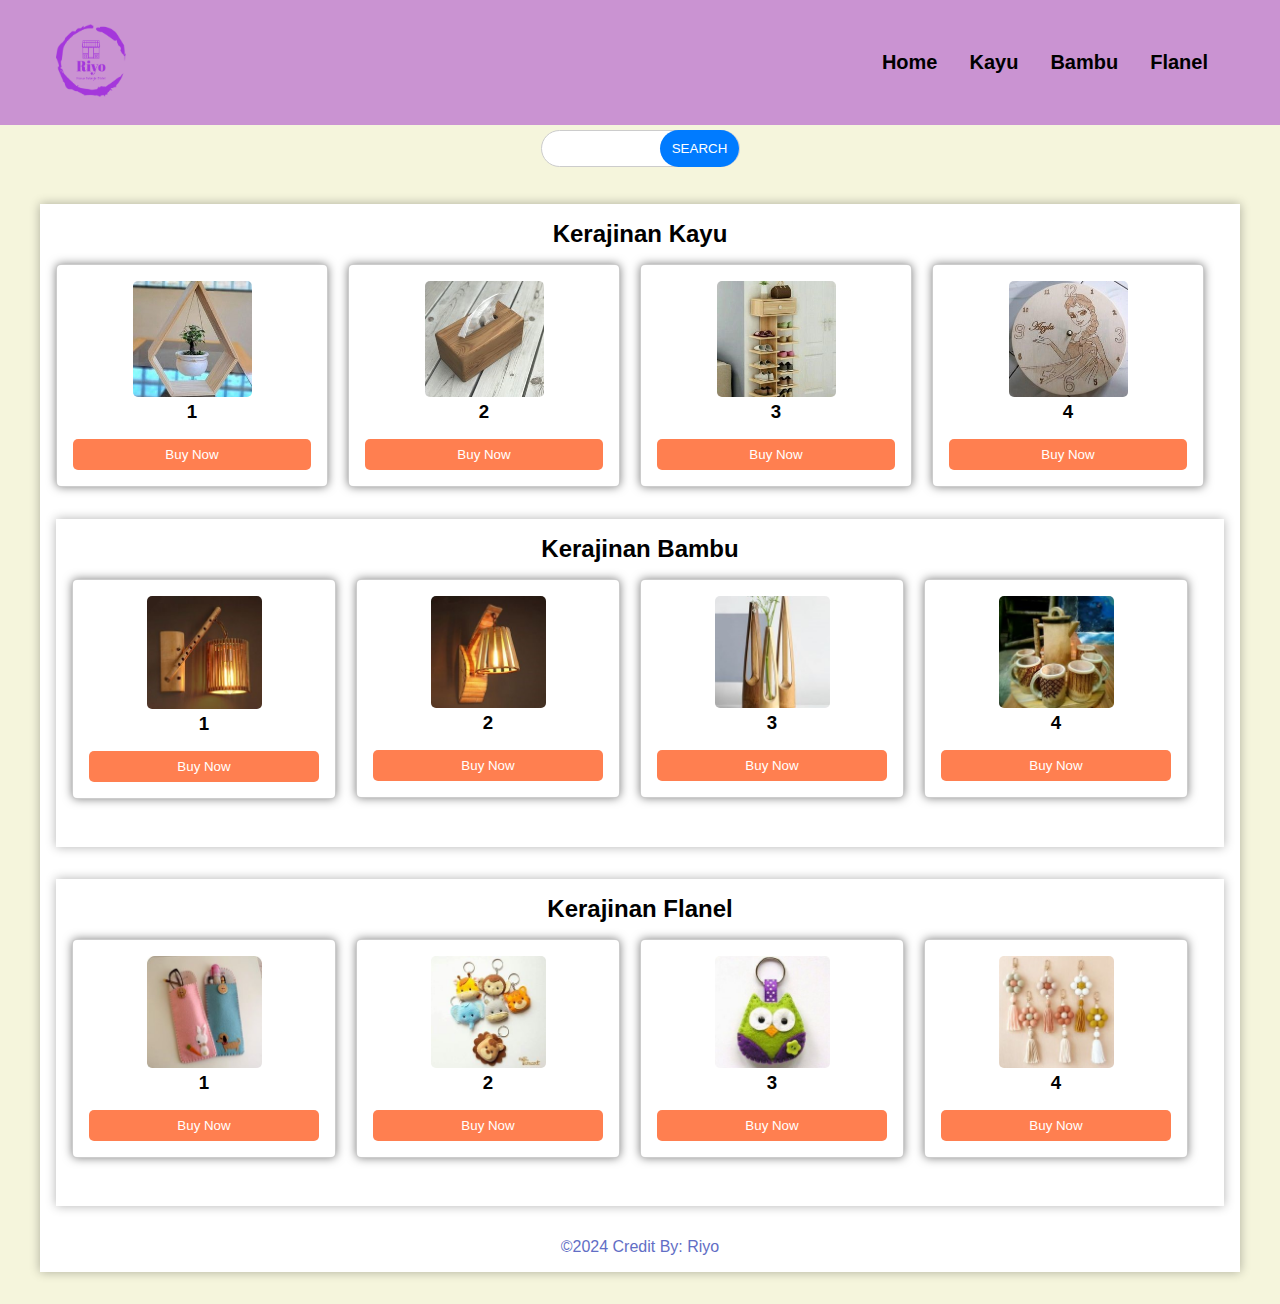
<file: index.html>
<!DOCTYPE html>
<html lang="en">
  <head>
    <meta charset="UTF-8" />
    <meta http-equiv="X-UA-Compatible" content="IE=edge" />
    <meta name="viewport" content="width=device-width, initial-scale=1.0" />
    <title>UTS Pemrograman Web</title>
    <link rel="stylesheet" href="style.css" />
  </head>
  <body>
    <header>
      <nav>
        <div class="navbar">
          <div class="logo">
            <img src="logo/logo.png" />
          </div>
          <ul class="menu">
            <li><a href="index.html">Home</a></li>
            <li><a href="Kerajinan kayu.html">Kayu</a></li>
            <li><a href="kerajinan bambu.html">Bambu</a></li>
            <li><a href="kerajinan flanel.html">Flanel</a></li>
          </ul>
        </div>
      </nav>
    </header>
    <div class="search">
        <div class="form-search__box"> <input type="text" placeholder=""><button class="uk-button uk-button-primary" type="submit">SEARCH</button></div>
    </div>
    <main>
        <section class="kerajinan">
          <h2>Kerajinan Kayu</h2>
          <div class="kerajinan-item">
            <img src="Foto/kayu/1.jpg" alt="Kayu" />
            <h3>1</h3>
            <a href="Pembelian.html">
              <button>Buy Now</button>
            </a>
          </div>        
          <div class="kerajinan-item">
            <img src="Foto/kayu/2.jpg" alt="Kayu" />
            <h3>2</h3>
            <a href="Pembelian.html">
              <button>Buy Now</button>
            </a>
          </div>
          <div class="kerajinan-item">
            <img src="Foto/kayu/3.jpg" alt="Kayu" />
            <h3>3</h3>
            <a href="Pembelian.html">
              <button>Buy Now</button>
            </a>
          </div>
          <div class="kerajinan-item">
            <img src="Foto/kayu/4.jpg" alt="Kayu" />
            <h3>4</h3>
            <a href="Pembelian.html">
              <button>Buy Now</button>
            </a>
          </div>
        </section>
      <main>
          <section class="kerajinan">
            <h2>Kerajinan Bambu</h2>
            <div class="kerajinan-item">
            <img src="Foto/bambu/1.jpg" alt="bambu">
            <h3>1</h3>
            <a href="Pembelian.html">
              <button>Buy Now</button>
            </a>
          </div>
            <div class="kerajinan-item">
              <img src="Foto/bambu/2.jpg" alt="bambu" />
              <h3>2</h3>
              <a href="Pembelian.html">
                <button>Buy Now</button>
              </a>
            </div>
            <div class="kerajinan-item">
              <img src="Foto/bambu/3.jpg" alt="bambu" />
              <h3>3</h3>
              <a href="Pembelian.html">
                <button>Buy Now</button>
              </a>
            </div>
            <div class="kerajinan-item">
              <img src="Foto/bambu/4.jpg" alt="bambu" />
              <h3>4</h3>
              <a href="Pembelian.html">
                <button>Buy Now</button>
              </a>
            </div>
          </section>
        </main>
        <main>
          <section class="kerajinan">
            <h2>Kerajinan Flanel</h2>
            <div class="kerajinan-item">
            <img src="Foto/flanel/1.jpg" alt="flanel">
            <h3>1</h3>
            <a href="Pembelian.html">
              <button>Buy Now</button>
            </a>
          </div>
            <div class="kerajinan-item">
              <img src="Foto/flanel/2.jpg" alt="flanel" />
              <h3>2</h3>
              <a href="Pembelian.html">
                <button>Buy Now</button>
              </a>
            </div>
            <div class="kerajinan-item">
              <img src="Foto/flanel/3.jpg" alt="flanel" />
              <h3>3</h3>
              <a href="Pembelian.html">
                <button>Buy Now</button>
              </a>
            </div>
            <div class="kerajinan-item">
              <img src="Foto/flanel/4.jpg" alt="flanel" />
              <h3>4</h3>
              <a href="Pembelian.html">
                <button>Buy Now</button>
              </a>
            </div>
          </section>
        </main>
  </body>
  <footer><p>&copy;2024 Credit By: Riyo</p></footer>

</html>
</file>
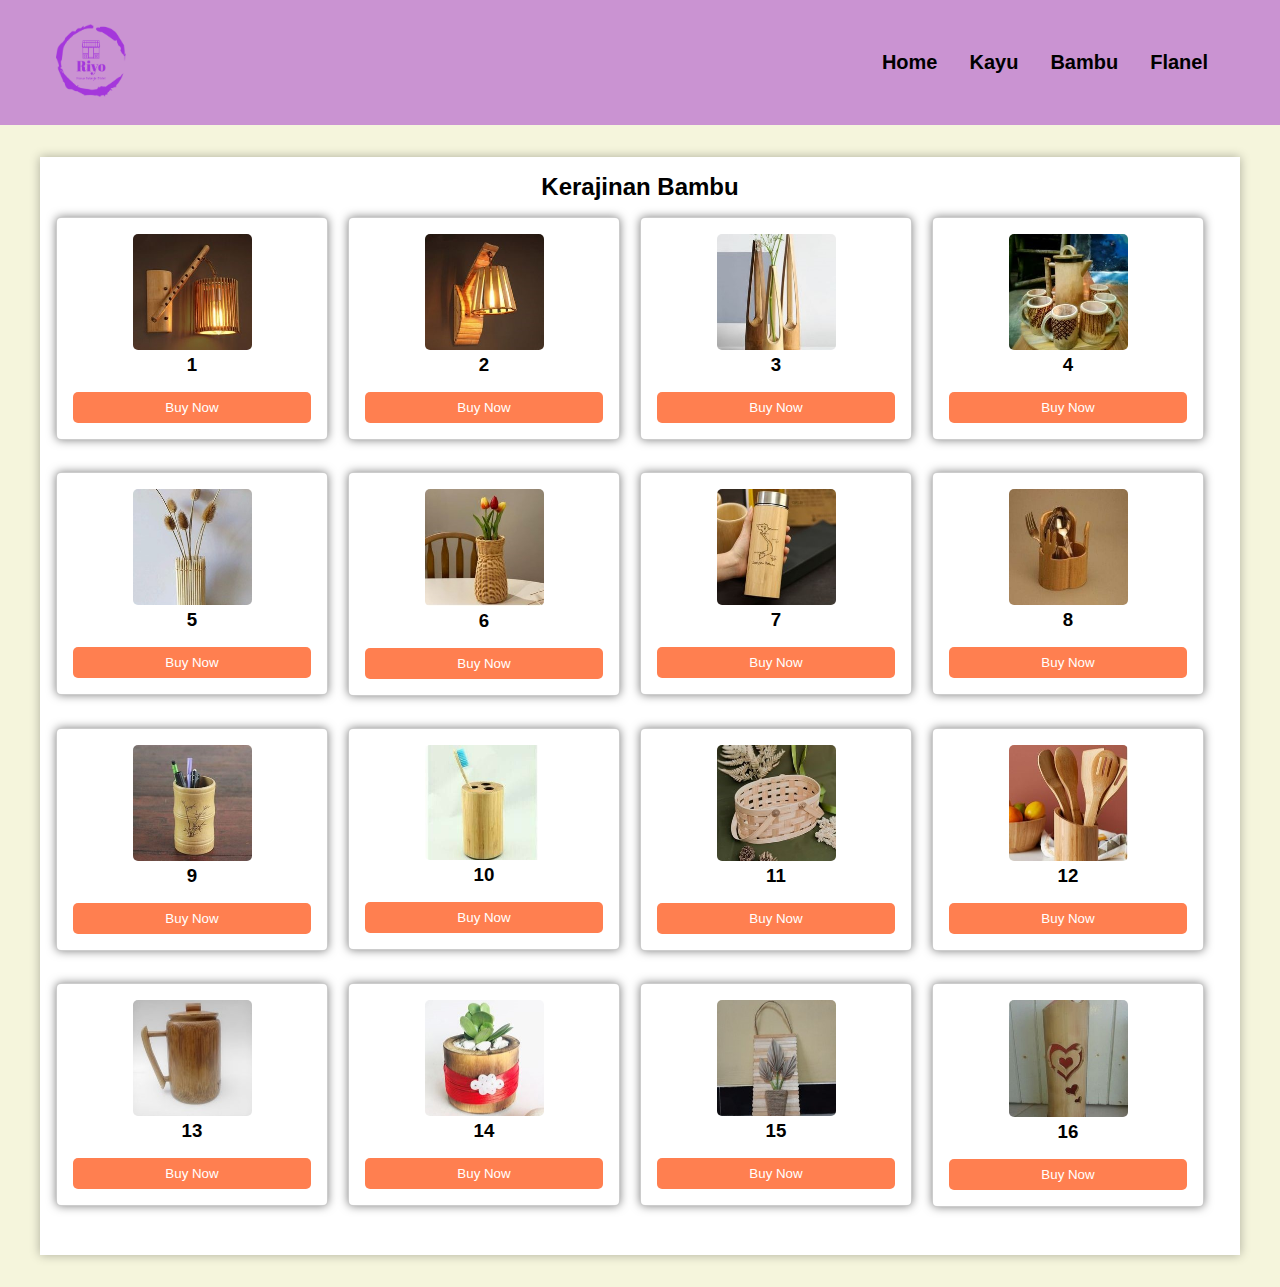
<file: kerajinan bambu.html>
<!DOCTYPE html>
<html lang="en">
  <head>
    <meta charset="UTF-8" />
    <meta http-equiv="X-UA-Compatible" content="IE=edge" />
    <meta name="viewport" content="width=device-width, initial-scale=1.0" />
    <title>Shop</title>
    <link rel="stylesheet" href="style.css" />
  </head>
  <body>
    <header>
      <nav>
        <div class="navbar">
          <div class="logo">
            <img src="logo/logo.png" />
          </div>
          <ul class="menu">
            <li><a href="index.html">Home</a></li>
            <li><a href="Kerajinan kayu.html">Kayu</a></li>
            <li><a href="kerajinan bambu.html">Bambu</a></li>
            <li><a href="kerajinan flanel.html">Flanel</a></li>
          </ul>
        </div>
      </nav>
    </header>
    <main>
        <section class="kerajinan">
          <h2>Kerajinan Bambu</h2>
          <div class="kerajinan-item">
          <img src="Foto/bambu/1.jpg" alt="bambu">
          <h3>1</h3>
          <a href="Pembelian.html">
            <button>Buy Now</button>
          </a>
          </div>
          <div class="kerajinan-item">
            <img src="Foto/bambu/2.jpg" alt="bambu" />
            <h3>2</h3>
            <a href="Pembelian.html">
                <button>Buy Now</button>
              </a>
          </div>
          <div class="kerajinan-item">
            <img src="Foto/bambu/3.jpg" alt="bambu" />
            <h3>3</h3>
            <a href="Pembelian.html">
                <button>Buy Now</button>
              </a>
          </div>
          <div class="kerajinan-item">
            <img src="Foto/bambu/4.jpg" alt="bambu" />
            <h3>4</h3>
            <a href="Pembelian.html">
                <button>Buy Now</button>
              </a>
          </div>
        </section>
        <section class="kerajinan1">
              <div class="kerajinan-item">
                <img src="Foto/bambu/5.jpg" alt="bambu" />
                <h3>5</h3>
                <a href="Pembelian.html">
                    <button>Buy Now</button>
                  </a>
              </div>
              <div class="kerajinan-item">
                <img src="Foto/bambu/6.jpg" alt="bambu" />
                <h3>6</h3>
                <a href="Pembelian.html">
                    <button>Buy Now</button>
                  </a>
              </div>
              <div class="kerajinan-item">
                <img src="Foto/bambu/7.jpg" alt="bambu" />
                <h3>7</h3>
                <a href="Pembelian.html">
                    <button>Buy Now</button>
                  </a>
              </div>
              <div class="kerajinan-item">
                <img src="Foto/bambu/8.jpg" alt="bambu" />
                <h3>8</h3>
                <a href="Pembelian.html">
                    <button>Buy Now</button>
                  </a>
              </div>
            </section>
        </section>
        <section class="kerajinan">
            <div class="kerajinan-item">
            <img src="Foto/bambu/9.jpg" alt="bambu">
            <h3>9</h3>
            <a href="Pembelian.html">
                <button>Buy Now</button>
              </a>
            </div>
            <div class="kerajinan-item">
              <img src="Foto/bambu/10.jpg" alt="bambu" />
              <h3>10</h3>
              <a href="Pembelian.html">
                <button>Buy Now</button>
              </a>
            </div>
            <div class="kerajinan-item">
              <img src="Foto/bambu/11.jpg" alt="bambu" />
              <h3>11</h3>
              <a href="Pembelian.html">
                <button>Buy Now</button>
              </a>
            </div>
            <div class="kerajinan-item">
              <img src="Foto/bambu/12.jpg" alt="bambu" />
              <h3>12</h3>
              <a href="Pembelian.html">
                <button>Buy Now</button>
              </a>
            </div>
          </section>
          <section class="kerajinan1">
                <div class="kerajinan-item">
                  <img src="Foto/bambu/13.jpg" alt="bambu" />
                  <h3>13</h3>
                  <a href="Pembelian.html">
                    <button>Buy Now</button>
                  </a>
                </div>
                <div class="kerajinan-item">
                  <img src="Foto/bambu/14.jpg" alt="bambu" />
                  <h3>14</h3>
                  <a href="Pembelian.html">
                    <button>Buy Now</button>
                  </a>
                </div>
                <div class="kerajinan-item">
                  <img src="Foto/bambu/15.jpg" alt="bambu" />
                  <h3>15</h3>
                  <a href="Pembelian.html">
                    <button>Buy Now</button>
                  </a>
                </div>
                <div class="kerajinan-item">
                  <img src="Foto/bambu/16.jpg" alt="bambu" />
                  <h3>16</h3>
                  <a href="Pembelian.html">
                    <button>Buy Now</button>
                  </a>
                </div>
              </section>
      </main>
  </body>
</html>
</file>
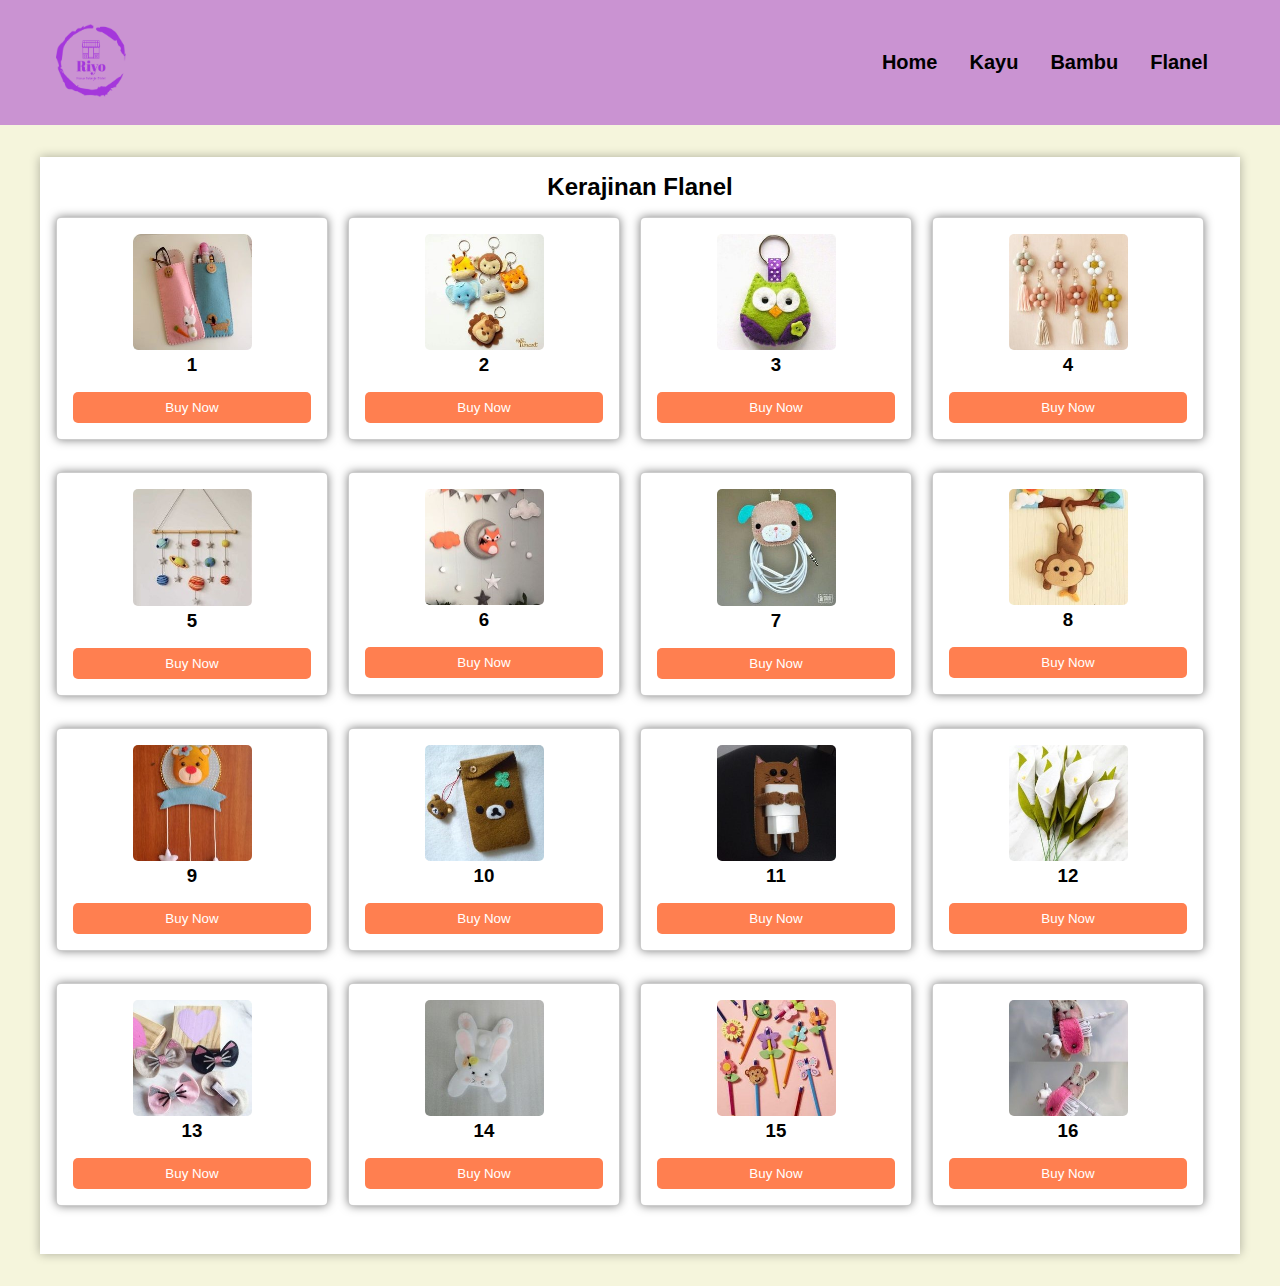
<file: kerajinan flanel.html>
<!DOCTYPE html>
<html lang="en">
  <head>
    <meta charset="UTF-8" />
    <meta http-equiv="X-UA-Compatible" content="IE=edge" />
    <meta name="viewport" content="width=device-width, initial-scale=1.0" />
    <title>Shop</title>
    <link rel="stylesheet" href="style.css" />
  </head>
  <body>
    <header>
      <nav>
        <div class="navbar">
          <div class="logo">
            <img src="logo/logo.png" />
          </div>
          <ul class="menu">
            <li><a href="index.html">Home</a></li>
            <li><a href="Kerajinan kayu.html">Kayu</a></li>
            <li><a href="kerajinan bambu.html">Bambu</a></li>
            <li><a href="kerajinan flanel.html">Flanel</a></li>
          </ul>
        </div>
      </nav>
    </header>
    <main>
        <section class="kerajinan">
          <h2>Kerajinan Flanel</h2>
          <div class="kerajinan-item">
          <img src="Foto/flanel/1.jpg" alt="flanel">
          <h3>1</h3>
          <a href="Pembelian.html">
            <button>Buy Now</button>
          </a>
          </div>
          <div class="kerajinan-item">
            <img src="Foto/flanel/2.jpg" alt="flanel" />
            <h3>2</h3>
            <a href="Pembelian.html">
                <button>Buy Now</button>
              </a>
          </div>
          <div class="kerajinan-item">
            <img src="Foto/flanel/3.jpg" alt="flanel" />
            <h3>3</h3>
            <a href="Pembelian.html">
                <button>Buy Now</button>
              </a>
          </div>
          <div class="kerajinan-item">
            <img src="Foto/flanel/4.jpg" alt="flanel" />
            <h3>4</h3>
            <a href="Pembelian.html">
                <button>Buy Now</button>
              </a>
          </div>
        </section>
        <section class="kerajinan1">
              <div class="kerajinan-item">
                <img src="Foto/flanel/5.jpg" alt="flanel" />
                <h3>5</h3>
                <a href="Pembelian.html">
                    <button>Buy Now</button>
                  </a>
              </div>
              <div class="kerajinan-item">
                <img src="Foto/flanel/6.jpg" alt="flanel" />
                <h3>6</h3>
                <a href="Pembelian.html">
                    <button>Buy Now</button>
                  </a>
              </div>
              <div class="kerajinan-item">
                <img src="Foto/flanel/7.jpg" alt="flanel" />
                <h3>7</h3>
                <a href="Pembelian.html">
                    <button>Buy Now</button>
                  </a>
              </div>
              <div class="kerajinan-item">
                <img src="Foto/flanel/8.jpg" alt="flanel" />
                <h3>8</h3>
                <a href="Pembelian.html">
                    <button>Buy Now</button>
                  </a>
              </div>
            </section>
        </section>
        <section class="kerajinan">
            <div class="kerajinan-item">
            <img src="Foto/flanel/9.jpg" alt="flanel">
            <h3>9</h3>
            <a href="Pembelian.html">
                <button>Buy Now</button>
              </a>
            </div>
            <div class="kerajinan-item">
              <img src="Foto/flanel/10.jpg" alt="flanel" />
              <h3>10</h3>
              <a href="Pembelian.html">
                <button>Buy Now</button>
              </a>
            </div>
            <div class="kerajinan-item">
              <img src="Foto/flanel/11.jpg" alt="flanel" />
              <h3>11</h3>
              <a href="Pembelian.html">
                <button>Buy Now</button>
              </a>
            </div>
            <div class="kerajinan-item">
              <img src="Foto/flanel/12.jpg" alt="flanel" />
              <h3>12</h3>
              <a href="Pembelian.html">
                <button>Buy Now</button>
              </a>
            </div>
          </section>
          <section class="kerajinan1">
                <div class="kerajinan-item">
                  <img src="Foto/flanel/13.jpg" alt="flanel" />
                  <h3>13</h3>
                  <a href="Pembelian.html">
                    <button>Buy Now</button>
                  </a>
                </div>
                <div class="kerajinan-item">
                  <img src="Foto/flanel/14.jpg" alt="flanel" />
                  <h3>14</h3>
                  <a href="Pembelian.html">
                    <button>Buy Now</button>
                  </a>
                </div>
                <div class="kerajinan-item">
                  <img src="Foto/flanel/15.jpg" alt="flanel" />
                  <h3>15</h3>
                  <a href="Pembelian.html">
                    <button>Buy Now</button>
                  </a>
                </div>
                <div class="kerajinan-item">
                  <img src="Foto/flanel/16.jpg" alt="flanel" />
                  <h3>16</h3>
                  <a href="Pembelian.html">
                    <button>Buy Now</button>
                  </a>
                </div>
              </section>
      </main>
  </body>
</html>
</file>
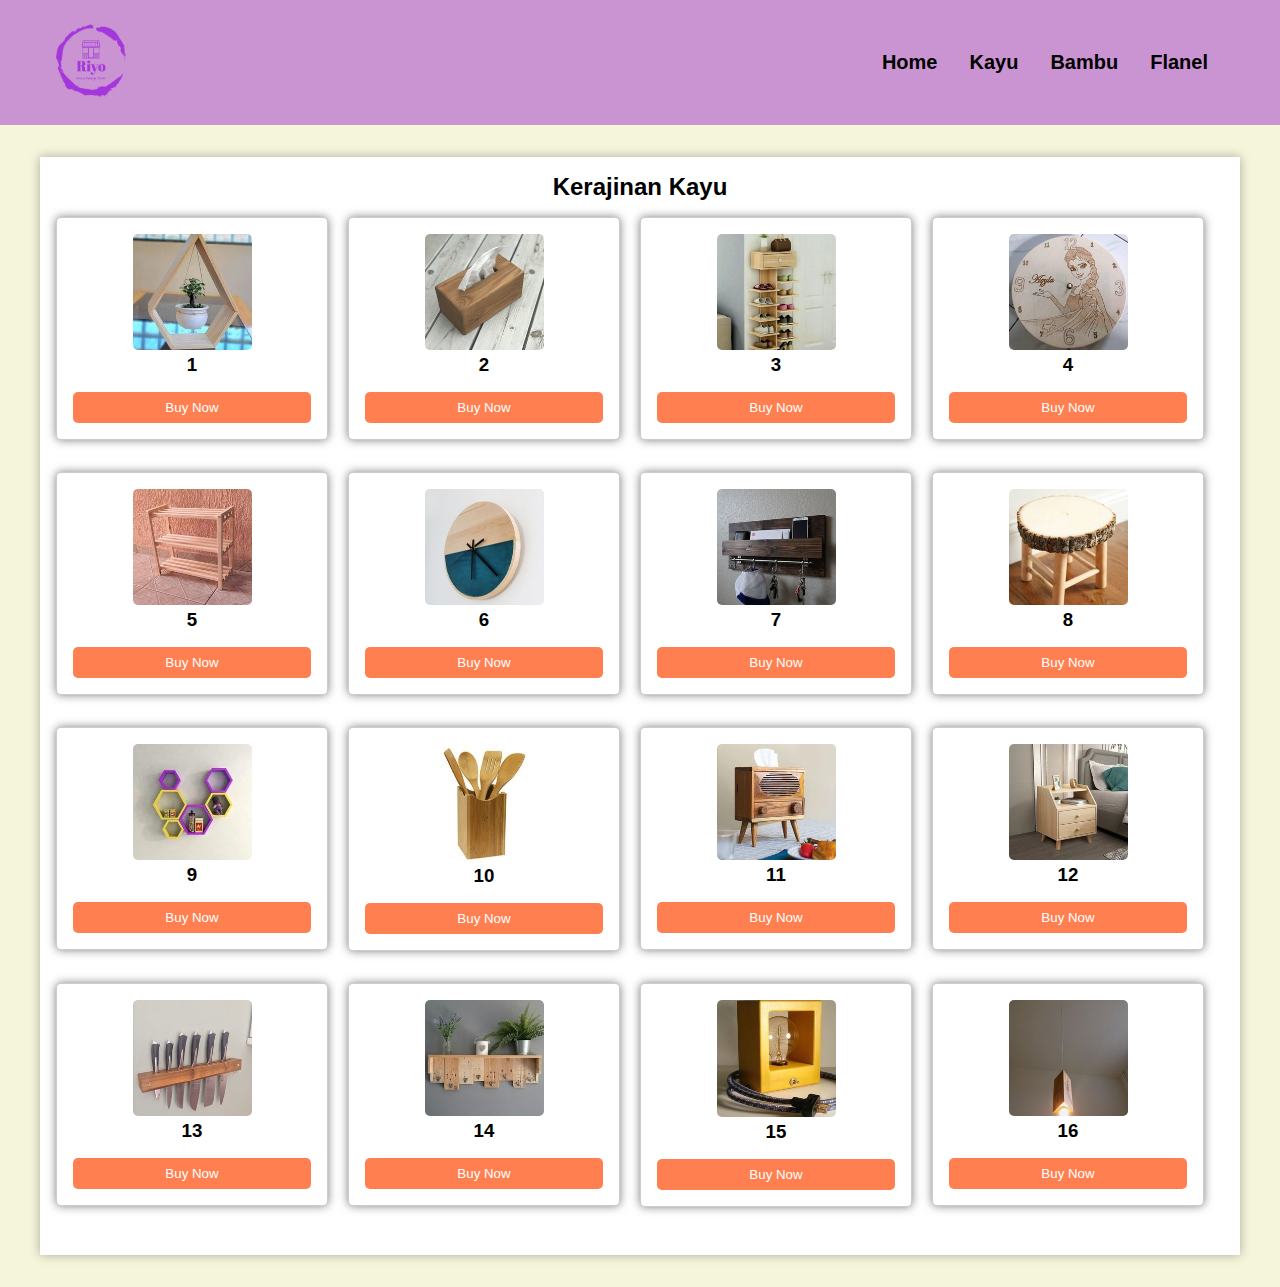
<file: Kerajinan kayu.html>
<!DOCTYPE html>
<html lang="en">
  <head>
    <meta charset="UTF-8" />
    <meta http-equiv="X-UA-Compatible" content="IE=edge" />
    <meta name="viewport" content="width=device-width, initial-scale=1.0" />
    <title>Shop</title>
    <link rel="stylesheet" href="style.css" />
  </head>
  <body>
    <header>
      <nav>
        <div class="navbar">
          <div class="logo">
            <img src="logo/logo.png" />
          </div>
          <ul class="menu">
            <li><a href="index.html">Home</a></li>
            <li><a href="Kerajinan kayu.html">Kayu</a></li>
            <li><a href="kerajinan bambu.html">Bambu</a></li>
            <li><a href="kerajinan flanel.html">Flanel</a></li>
          </ul>
        </div>
      </nav>
    </header>
    <main>
        <section class="kerajinan">
          <h2>Kerajinan Kayu</h2>
          <div class="kerajinan-item">
            <img src="Foto/kayu/1.jpg" alt="Kayu" />
            <h3>1</h3>
            <a href="Pembelian.html">
                <button>Buy Now</button>
              </a>
          </div>        
          <div class="kerajinan-item">
            <img src="Foto/kayu/2.jpg" alt="Kayu" />
            <h3>2</h3>
            <a href="Pembelian.html">
                <button>Buy Now</button>
              </a>
          </div>
          <div class="kerajinan-item">
            <img src="Foto/kayu/3.jpg" alt="Kayu" />
            <h3>3</h3>
            <a href="Pembelian.html">
                <button>Buy Now</button>
              </a>
          </div>
          <div class="kerajinan-item">
            <img src="Foto/kayu/4.jpg" alt="Kayu" />
            <h3>4</h3>
            <a href="Pembelian.html">
                <button>Buy Now</button>
              </a>
          </div>
        </section>
        <section class="kerajinan1">
          <div class="kerajinan-item">
            <img src="Foto/kayu/5.jpg" alt="Kayu" />
            <h3>5</h3>
            <a href="Pembelian.html">
                <button>Buy Now</button>
              </a>
          </div>
          <div class="kerajinan-item">
            <img src="Foto/kayu/6.jpg" alt="Kayu" />
            <h3>6</h3>
            <a href="Pembelian.html">
                <button>Buy Now</button>
              </a>
          </div>
          <div class="kerajinan-item">
            <img src="Foto/kayu/7.jpg" alt="Kayu" />
            <h3>7</h3>
            <a href="Pembelian.html">
                <button>Buy Now</button>
              </a>
          </div>
          <div class="kerajinan-item">
            <img src="Foto/kayu/8.jpg" alt="Kayu" />
            <h3>8</h3>
            <a href="Pembelian.html">
                <button>Buy Now</button>
              </a>
          </div>
            </section>
        </section>
        <section class="kerajinan">
            <div class="kerajinan-item">
              <img src="Foto/kayu/9.jpg" alt="Kayu" />
              <h3>9</h3>
              <a href="Pembelian.html">
                <button>Buy Now</button>
              </a>
            </div>        
            <div class="kerajinan-item">
              <img src="Foto/kayu/10.jpg" alt="Kayu" />
              <h3>10</h3>
              <a href="Pembelian.html">
                <button>Buy Now</button>
              </a>
            </div>
            <div class="kerajinan-item">
              <img src="Foto/kayu/11.jpg" alt="Kayu" />
              <h3>11</h3>
              <a href="Pembelian.html">
                <button>Buy Now</button>
              </a>
            </div>
            <div class="kerajinan-item">
              <img src="Foto/kayu/12.jpg" alt="Kayu" />
              <h3>12</h3>
              <a href="Pembelian.html">
                <button>Buy Now</button>
              </a>
            </div>
          </section>
          <section class="kerajinan1">
            <div class="kerajinan-item">
              <img src="Foto/kayu/13.jpg" alt="Kayu" />
              <h3>13</h3>
              <a href="Pembelian.html">
                <button>Buy Now</button>
              </a>
            </div>
            <div class="kerajinan-item">
              <img src="Foto/kayu/14.jpg" alt="Kayu" />
              <h3>14</h3>
              <a href="Pembelian.html">
                <button>Buy Now</button>
              </a>
            </div>
            <div class="kerajinan-item">
              <img src="Foto/kayu/15.jpg" alt="Kayu" />
              <h3>15</h3>
              <a href="Pembelian.html">
                <button>Buy Now</button>
              </a>
            </div>
            <div class="kerajinan-item">
              <img src="Foto/kayu/16.jpg" alt="Kayu" />
              <h3>16</h3>
              <a href="Pembelian.html">
                <button>Buy Now</button>
              </a>
            </div>
              </section>
          </section>
      </main>
  </body>
</html>
</file>
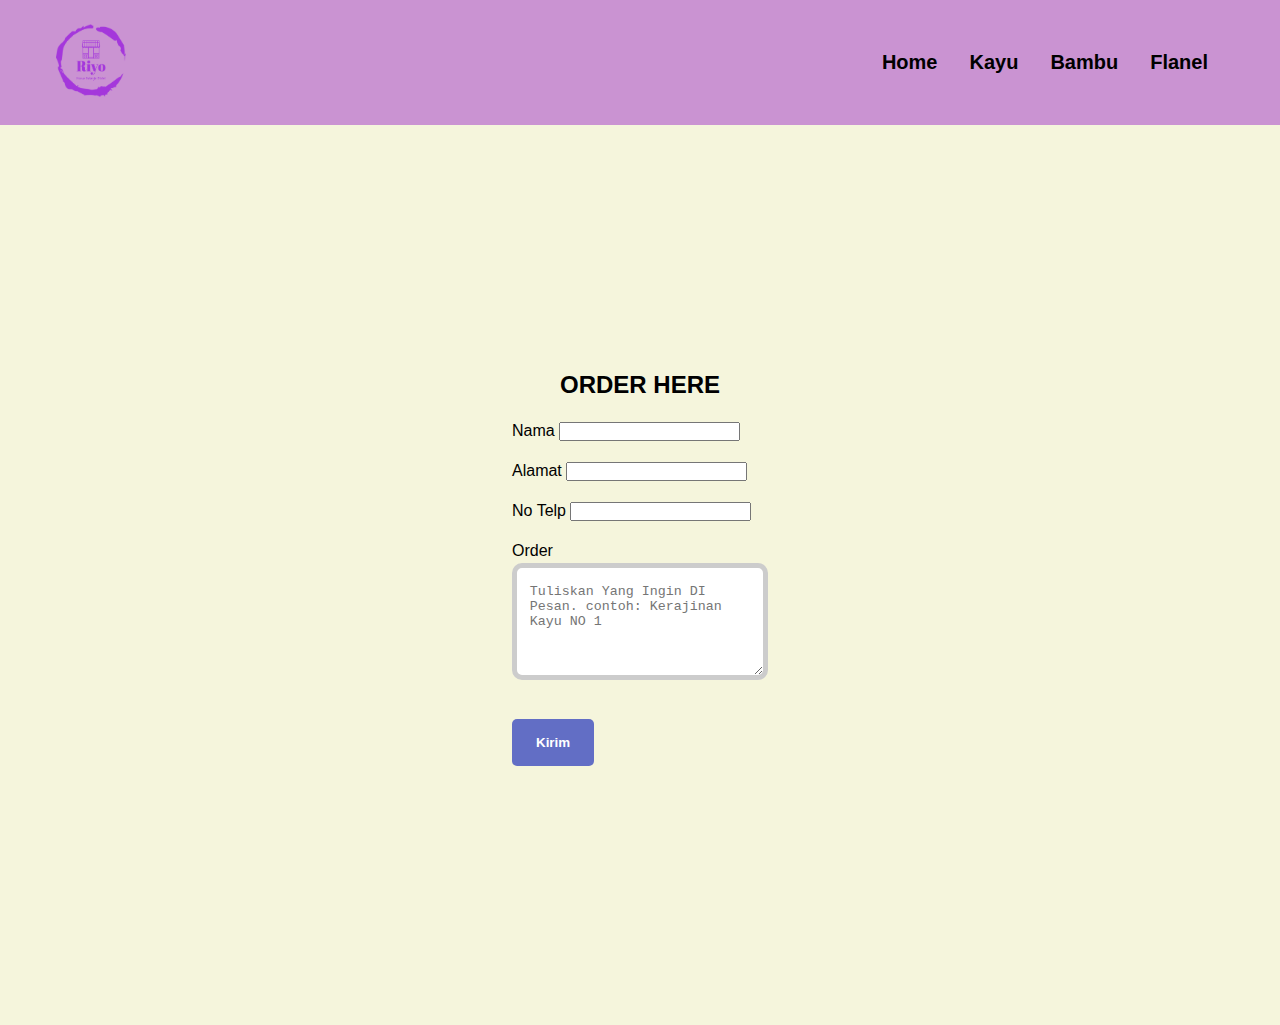
<file: Pembelian.html>
<!DOCTYPE html>
<html lang="en">
  <head>
    <meta charset="UTF-8" />
    <meta http-equiv="X-UA-Compatible" content="IE=edge" />
    <meta name="viewport" content="width=device-width, initial-scale=1.0" />
    <title>Pemesanan</title>
    <link rel="stylesheet" href="style.css" />
  </head>
  <body>
    <header>
      <nav>
        <div class="navbar">
          <div class="logo">
            <img src="logo/logo.png" />
          </div>
          <ul class="menu">
            <li><a href="index.html">Home</a></li>
            <li><a href="Kerajinan kayu.html">Kayu</a></li>
            <li><a href="kerajinan bambu.html">Bambu</a></li>
            <li><a href="kerajinan flanel.html">Flanel</a></li>
          </ul>
        </div>
      </nav>
    </header>
    <div class="kontak">
        <h2>ORDER HERE</h2>
        <form action="" method="post">
          <div class="form-group">
            <label for>Nama</label>
            <input type="text" />
          </div>
          <div class="form-group">
            <label for>Alamat</label>
            <input type="text" />
          </div>
          <div class="form-group">
            <label for>No Telp</label>
            <input type="text" />
          </div>
          <div class="form-group">
            <label for>Order</label>
            <textarea name="" id="" rows="5" placeholder="Tuliskan Yang Ingin DI Pesan. contoh: Kerajinan Kayu NO 1"></textarea>
          </div>
          <div class="form-group">
            <button type="submit" class="submit">Kirim</button>
          </div>
        </form>
      </div>
    </div>
  </body>
</html>
</file>
<file: style.css>
* {
  margin: 0;
  padding: 0;
  box-sizing: border-box;
}
body {
  margin: 0px;
  padding: 0px;
  font-family: Arial, Helvetica, sans-serif;
  background-color: beige;
}
header {
  color: white;
  text-align: center;
  padding: 4rem 0;
  position: relative;
  background-color: #ca93d2;
  padding: 5px 4px;
  background-size: 10%;
}

.navbar {
  display: flex;
  justify-content: space-between;
  align-items: center;
  padding: 1rem;
  max-width: 1200px;
  margin: 0 auto;
}
.logo img {
  max-width: 70px;
}
.menu {
  list-style-type: none;
  display: flex;
}
.menu li {
  margin: 0 1rem;
}
.menu li a {
  text-decoration: none;
  color: rgb(0, 0, 0);
  font-weight: bold;
  transition: color 0.2s;
  font-size: 20px;
}
.menu li a:hover {
  color: rgb(42, 86, 187);
}
.search {
  text-align: center;
  position: relative;
  align-items: center;
  padding: 5px;
  border-radius: 40px;
}
.search input[type='text'] {
  text-align: left;
  flex: 1;
  padding: 10px;
  border-radius: 20px;
  border: 1px solid #ccc;
  margin-right: -80px;
}

.search button {
  padding: 11px 12px;
  border-radius: 20px;
  border: none;
  background-color: #007bff;
  color: #fff;
  cursor: pointer;
}
main {
  max-width: 1200px;
  margin: 2rem auto;
  padding: 1rem;
  background-color: white;
  box-shadow: 0 0 10px rgba(0, 0, 0, 0.3);
}
.kerajinan {
  margin-bottom: 2rem;
  display: flex;
  flex-wrap: wrap;
  justify-content: center;
  align-items: flex-start;
  text-align: center;
}
.kerajinan h2 {
  font-size: 24px;
  margin-bottom: 1rem;
  width: 100%;
}
.kerajinan1 {
  margin-bottom: 2rem;
  display: flex;
  flex-wrap: wrap;
  justify-content: center;
  align-items: flex-start;
  text-align: center;
}
.kerajinan-item {
  background-color: white;
  box-shadow: 0 0 10px rgba(0, 0, 0, 0.5);
  margin: 0rem;
  max-width: 300px;
  margin-right: 20px;
  padding: 1rem;
  border-radius: 5px;
  flex: 1;
  text-align: center;
  transition: transform 0.3s ease;
  border: 1px solid rgba(0, 0, 0, 0.2);
}

.kerajinan-item:hover {
  transform: scale(1.1);
}
.kerajinan-item img {
  width: 50%;
  height: auto;
  border-radius: 5px;
}
.kerajinan-item p {
  font-size: 1rem;
  margin: 0.5rem 0;
}
.kerajinan-item button {
  background-color: coral;
  color: white;
  border: none;
  padding: 0.5rem 1rem;
  cursor: pointer;
  border-radius: 5px;
  margin-top: 1rem;
  width: 100%;
}
footer {
  color: #626ec5;
  text-align: center;
}
.kontak {
  margin: 0;
  line-height: 1.5;
  display: flex;
  height: 100vh;
  flex-direction: column;
  align-items: center;
  justify-content: center;
  padding: 2rem;
  box-sizing: border-box;
  font-size: 1rem;
}

.form-box {
  background-color: #f9f9f9;
  padding: 2rem;
  border-radius: 20px;
}

.form-group {
  display: block;
  margin: 1rem 0;
}

.form-group textarea {
  width: 100%;
  padding: 1rem 0.8rem;
  border: 5px solid #ccc;
  border-radius: 10px;
}

.submit {
  background: #626ec5;
  color: #fff;
  font-weight: bold;
  margin-top: 1rem;
  padding: 1rem 1.5rem;
  border: none;
  border-radius: 5px;
  cursor: pointer;
}

.submit:hover {
  background: white;
  color: #000;
}
.kontak h2 {
  text-align: center;
  text-size-adjust: 20%;
}
@media screen and (max-width: 768px) {
  .navbar {
    flex-direction: column;
    align-items: center;
  }
  .menu {
    margin-top: 1rem;
  }
  .menu li {
    margin: 0.5rem 0;
  }
}
@media screen and (max-width: 600px) {
  .kerajinan-item {
    max-width: calc(50% - 20px);
    margin-right: 0;
    margin-bottom: 20px;
  }
}
</file>
